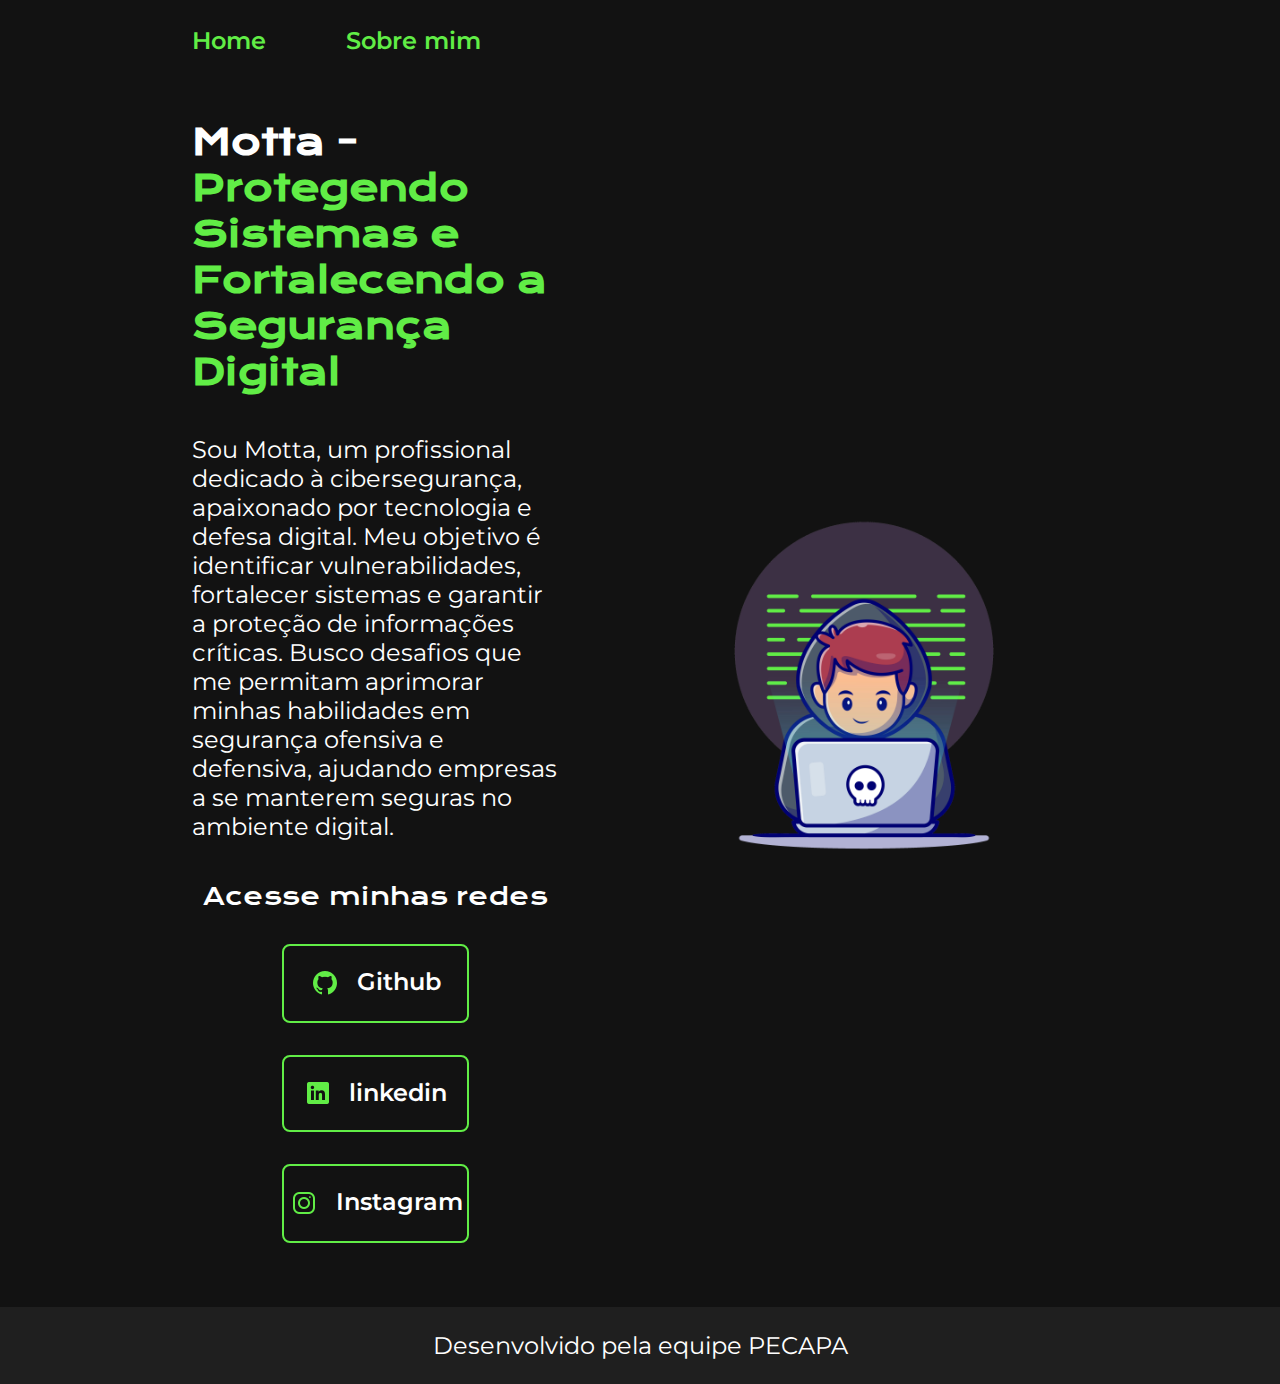
<file: index.html>
<!DOCTYPE html>
<html lang="pt-br">

<head>
    <meta charset="UTF-8" />
    <meta http-equiv="X-UA-Compatible" content="IE=edge" />
    <meta name="viewport" content="width=device-width, initial-scale=1.0" />
    <title>Portifolio base</title>
    <link rel="stylesheet" href="./styles/style.css" />
</head>

<body>
    <header class="cabecalho">
        <nav class="cabecalho__menu">
            <a class="cabecalho__menu__link" href="index.html">Home</a>
            <a class="cabecalho__menu__link" href="about.html">Sobre mim</a>
        </nav>
    </header>
    <main class="apresentacao">
        <section class="apresentacao__conteudo">
            <h1 class="apresentacao__conteudo__titulo">
                Motta - <strong class="titulo-destaque">Protegendo Sistemas e Fortalecendo a Segurança Digital</strong>
            </h1>
            <p class="apresentacao__conteudo__texto">
                Sou Motta, um profissional dedicado à cibersegurança, apaixonado por tecnologia e defesa digital. Meu objetivo é identificar vulnerabilidades, fortalecer sistemas e garantir a proteção de informações críticas. Busco desafios que me permitam aprimorar minhas habilidades em segurança ofensiva e defensiva, ajudando empresas a se manterem seguras no ambiente digital.
            </p>
            <div class="apresentacao__links">
                <h2 class="apresentacao__links__subtitulo">Acesse minhas redes</h2>
                <a class="apresentacao__links__navegacao" href="#">
                    <img src="./assets/github.png" />
                    Github
                </a>
                <a class="apresentacao__links__navegacao" href="#">
                    <img src="./assets/linkedin.png" />
                    linkedin
                </a>
                <a class="apresentacao__links__navegacao" href="#">
                    <img src="./assets/instagram.png" />
                    Instagram
                </a>
            </div>
        </section>
        <img class="apresentacao__imagem" src="./assets/imagem.png" alt="Foto da Joana Santos programando" />
    </main>
    <footer class="rodape">
        <p>Desenvolvido pela equipe PECAPA</p>
    </footer>
</body>

</html>
</file>
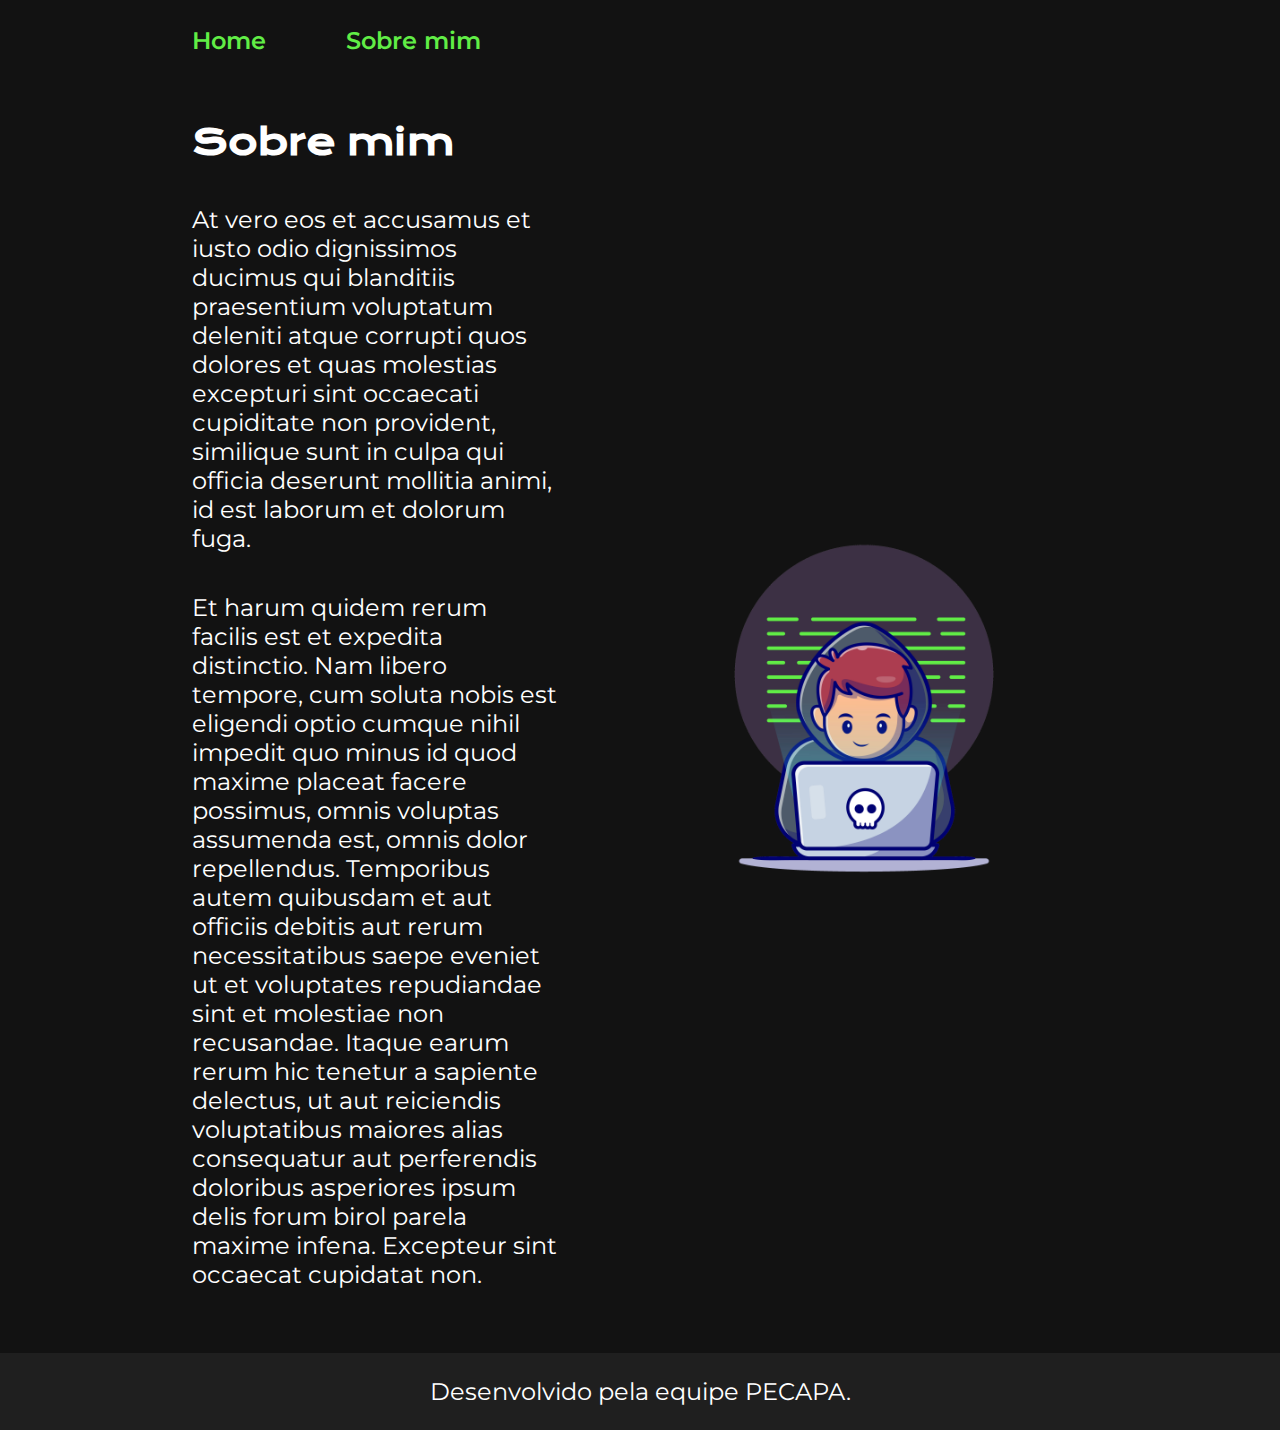
<file: about.html>
<!DOCTYPE html>
<html lang="pt-br">
  <head>
    <meta charset="UTF-8" />
    <meta http-equiv="X-UA-Compatible" content="IE=edge" />
    <meta name="viewport" content="width=device-width, initial-scale=1.0" />
    <title>Sobre mim</title>
    <link rel="stylesheet" href="./styles/style.css" />
  </head>

  <body>
    <header class="cabecalho">
      <nav class="cabecalho__menu">
        <a class="cabecalho__menu__link" href="index.html">Home</a>
        <a class="cabecalho__menu__link" href="about.html">Sobre mim</a>
      </nav>
    </header>

    <main class="apresentacao">
      <section class="apresentacao__conteudo">
        <h1 class="apresentacao__conteudo__titulo">Sobre mim</h1>
        <p class="apresentacao__conteudo__texto">
          At vero eos et accusamus et iusto odio dignissimos ducimus qui
          blanditiis praesentium voluptatum deleniti atque corrupti quos dolores
          et quas molestias excepturi sint occaecati cupiditate non provident,
          similique sunt in culpa qui officia deserunt mollitia animi, id est
          laborum et dolorum fuga.
        </p>
        <p class="apresentacao__conteudo__texto">
          Et harum quidem rerum facilis est et expedita distinctio. Nam libero
          tempore, cum soluta nobis est eligendi optio cumque nihil impedit quo
          minus id quod maxime placeat facere possimus, omnis voluptas assumenda
          est, omnis dolor repellendus. Temporibus autem quibusdam et aut
          officiis debitis aut rerum necessitatibus saepe eveniet ut et
          voluptates repudiandae sint et molestiae non recusandae. Itaque earum
          rerum hic tenetur a sapiente delectus, ut aut reiciendis voluptatibus
          maiores alias consequatur aut perferendis doloribus asperiores ipsum
          delis forum birol parela maxime infena. Excepteur sint occaecat
          cupidatat non.
        </p>
      </section>
      <img
        class="apresentacao__imagem"
        src="./assets/imagem.png"
        alt="Foto da Joana Santos programando"
      />
    </main>

    <footer class="rodape">
      <p>Desenvolvido pela equipe PECAPA.</p>
    </footer>
  </body>
</html>
</file>
<file: styles/style.css>
@import url('https://fonts.googleapis.com/css2?family=Krona+One&family=Montserrat:wght@400;600&display=swap');

:root {
    --cor-primaria: #121212;
    --cor-secundaria: #ffffff;
    --cor-terciaria: #61ED46;
    --cor-hover: #272727;

    --fonte-primaria: 'Krona One', sans-serif;
    --fonte-secundaria: 'Montserrat', sans-serif;
}

* {
    margin: 0;
    padding: 0;
}

body {
    box-sizing: border-box;
    background-color: var(--cor-primaria);
    color: var(--cor-secundaria);
}

.cabecalho {
    padding: 2% 0% 0% 15%;
}

.cabecalho__menu {
    display: flex;
    gap: 80px;
}

.cabecalho__menu__link {
    font-family: var(--fonte-secundaria);
    font-size: 1.5rem;
    font-weight: 600;
    color: var(--cor-terciaria);
    text-decoration: none;
}

.apresentacao {
    padding: 5% 15%;
    display: flex;
    align-items: center;
    justify-content: space-between;
    gap: 82px;
}

.apresentacao__conteudo {
    width: 50%;
    display: flex;
    flex-direction: column;
    gap: 40px;
}

.apresentacao__conteudo__titulo {
    font-size: 2.25rem;
    font-family: var(--fonte-primaria);
}

.titulo-destaque {
    color: var(--cor-terciaria);
}

.apresentacao__conteudo__texto {
    font-size: 1.5rem;
    font-family: var(--fonte-secundaria);
}

.apresentacao__links {
    display: flex;
    flex-direction: column;
    justify-content: space-between;
    align-items: center;
    gap: 32px;
}

.apresentacao__links__subtitulo {
    font-family: var(--fonte-primaria);
    font-weight: 400;
    font-size: 1.5rem;
}

.apresentacao__links__navegacao {
    display: flex;
    justify-content: center;
    gap: 16px;
    border: 2px solid var(--cor-terciaria);
    width: 50%;
    text-align: center;
    border-radius: 8px;
    font-size: 1.5rem;
    font-weight: 600;
    padding: 21.5px 0;
    text-decoration: none;
    color: var(--cor-secundaria);
    font-family: var(--fonte-secundaria);
}

.apresentacao__links__link:hover {
    background-color: var(--cor-hover);
}

.apresentacao__imagem {
    width: 50%;
}

.rodape {
    color: var(--cor-secundaria);
    background-color: #1F1F1F;
    padding: 24px;
    text-align: center;
    font-family: var(--fonte-secundaria);
    font-size: 1.5rem;
    font-weight: 400;
}

@media (max-width: 1200px) {
    .cabecalho {
        padding: 10%;
    }

    .cabecalho__menu {
        justify-content: center;
    }

    .apresentacao {
        flex-direction: column-reverse;
        padding: 5%;
    }

    .apresentacao__conteudo {
        width: auto;
    }

    .apresentacao__imagem {
        width: 85%;
    }
}
</file>
